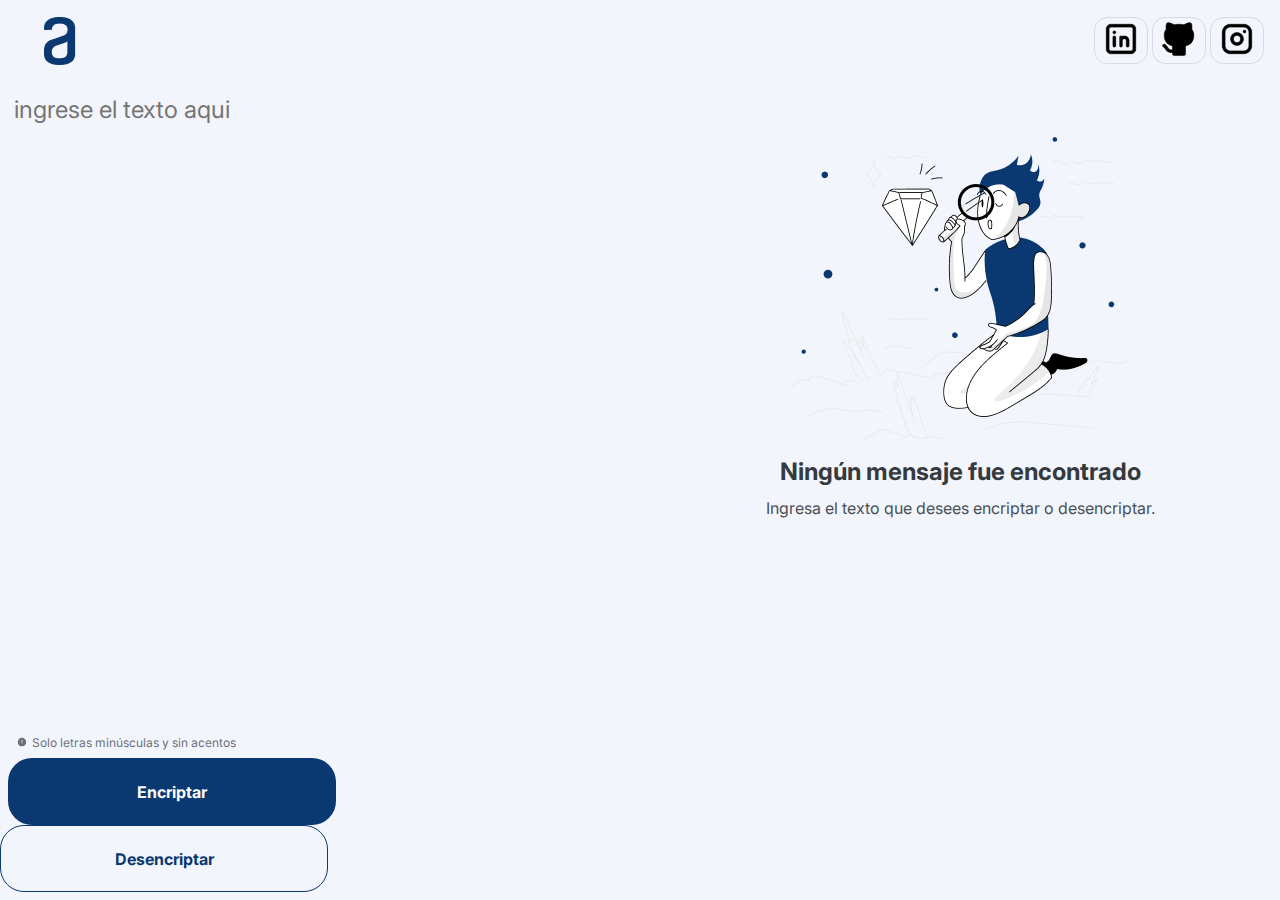
<file: docs/index.html>
<!DOCTYPE html>
<html lang="es">
  <head>
    <meta charset="UTF-8" />
    <meta http-equiv="X-UA-Compatible" content="IE=edge" />
    <meta name="viewport" content="width=device-width, initial-scale=1.0" />
    <link rel="preconnect" href="https://fonts.googleapis.com" />
    <link rel="preconnect" href="https://fonts.gstatic.com" crossorigin />
    <link
      href="https://fonts.googleapis.com/css2?family=Inter&display=swap"
      rel="stylesheet"
    />
    <link rel="stylesheet" href="styles.css" />
    <title>Alura Challenge Encriptador</title>
  </head>
  <body>
    <section class="home">
      <div class="navbar">
        <img src="../Resources/Logo.png" alt="Logo Alura" />
        <div class="social-content">
          <button
            class="social-button"
            onclick="location.href='https://www.linkedin.com/in/alan-g4rcs'"
          >
            <img src="../Resources/linkedin.png" alt="linkedin" />
          </button>
          <button
            class="social-button"
            onclick="location.href='https://github.com/INWHITE5103'"
          >
            <img src="../Resources/github.png" alt="github" />
          </button>
          <button
            class="social-button"
            onclick="location.href='https://www.instagram.com/alan.g4rcs/'"
          >
            <img src="../Resources/instagram.png" alt="instagram" />
          </button>
        </div>
      </div>
      <div class="content">
        <div class="input-content">
          <textarea
            class="input-text"
            id="texto"
            cols="30"
            rows="10"
            placeholder="Ingrese el texto aqui"
          ></textarea>
          <p>
            <svg
              xmlns="http://www.w3.org/2000/svg"
              class="icon icon-tabler icon-tabler-alert-circle-filled"
              width="20"
              height="10"
              viewBox="0 0 24 24"
              stroke-width="2"
              stroke="currentColor"
              fill="none"
              stroke-linecap="round"
              stroke-linejoin="round"
            >
              <path stroke="none" d="M0 0h24v24H0z" fill="none"></path>
              <path
                d="M12 2c5.523 0 10 4.477 10 10a10 10 0 0 1 -19.995 .324l-.005 -.324l.004 -.28c.148 -5.393 4.566 -9.72 9.996 -9.72zm.01 13l-.127 .007a1 1 0 0 0 0 1.986l.117 .007l.127 -.007a1 1 0 0 0 0 -1.986l-.117 -.007zm-.01 -8a1 1 0 0 0 -.993 .883l-.007 .117v4l.007 .117a1 1 0 0 0 1.986 0l.007 -.117v-4l-.007 -.117a1 1 0 0 0 -.993 -.883z"
                stroke-width="0"
                fill="currentColor"
              ></path></svg
            >Solo letras minúsculas y sin acentos
          </p>
          <button class="encrypt-button" id="btnEncriptar">Encriptar</button>
          <button class="decrypt-button" id="btnDesencriptar">
            Desencriptar
          </button>
        </div>
        <div class="output-content">
          <div class="displayed-output" id="displayed-output">
            <img src="../Resources/Munheco.png" alt="Muñeco de alura" />
            <h2>Ningún mensaje fue encontrado</h2>
            <span>Ingresa el texto que desees encriptar o desencriptar.</span>
          </div>
          <div id="hidden-output">
            <textarea
              class="output-text"
              id="textoMensaje"
              readonly
              cols="30"
              rows="10"
            ></textarea>
            <button class="copy-button" id="btnCopiar">Copiar</button>
          </div>
        </div>
      </div>
    </section>
  </body>
  <script src="script.js"></script>
</html>
</file>
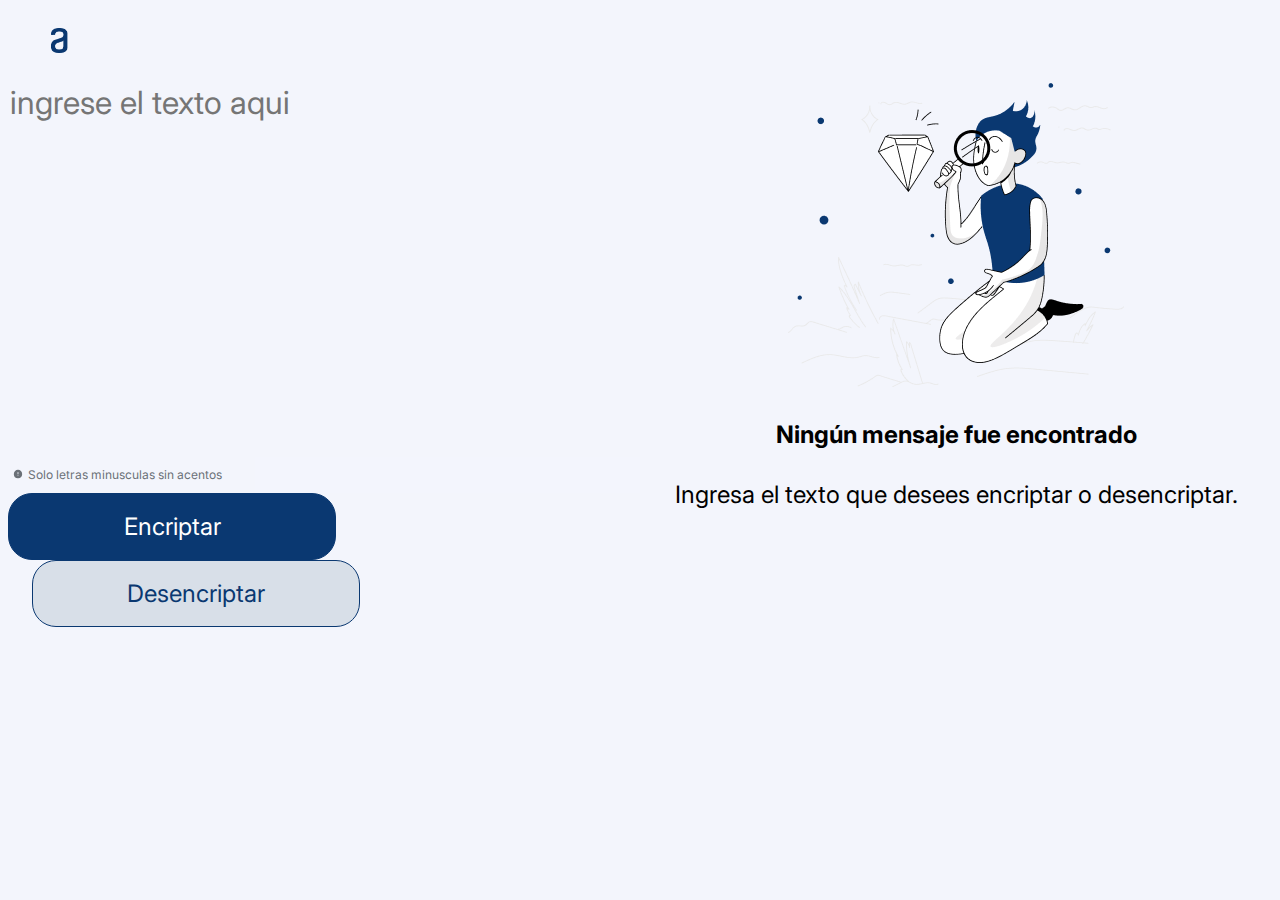
<file: Encriptador/index.html>
<!DOCTYPE html>
<html lang="es">
  <head>
    <meta charset="UTF-8" />
    <meta http-equiv="X-UA-Compatible" content="IE=edge" />
    <meta name="viewport" content="width=device-width, initial-scale=1.0" />
    <link rel="stylesheet" href="styles.css" />
    <link rel="preconnect" href="https://fonts.googleapis.com" />
    <link rel="preconnect" href="https://fonts.gstatic.com" crossorigin />
    <link
      href="https://fonts.googleapis.com/css2?family=Inter:wght@200;400&display=swap"
      rel="stylesheet"
    />
    <title>Challenge Encriptador</title>
  </head>
  <body>
    <header>
      <img class="logo" alt="logo de alura" src="/Imagenes/Logo.png" />
    </header>
    <main>
      <div class="div-principal">
        <section class="caja-principal">
          <textarea
            class="texto-entrada"
            id="texto"
            cols="30"
            rows="10"
            placeholder="Ingrese el texto aqui"
          ></textarea>
  
          <h6 class="informacion">
            <svg
              xmlns="http://www.w3.org/2000/svg"
              class="icon icon-tabler icon-tabler-alert-circle-filled"
              width="20"
              height="10"
              viewBox="0 0 24 24"
              stroke-width="2"
              stroke="currentColor"
              fill="none"
              stroke-linecap="round"
              stroke-linejoin="round"
            >
              <path stroke="none" d="M0 0h24v24H0z" fill="none"></path>
              <path
                d="M12 2c5.523 0 10 4.477 10 10a10 10 0 0 1 -19.995 .324l-.005 -.324l.004 -.28c.148 -5.393 4.566 -9.72 9.996 -9.72zm.01 13l-.127 .007a1 1 0 0 0 0 1.986l.117 .007l.127 -.007a1 1 0 0 0 0 -1.986l-.117 -.007zm-.01 -8a1 1 0 0 0 -.993 .883l-.007 .117v4l.007 .117a1 1 0 0 0 1.986 0l.007 -.117v-4l-.007 -.117a1 1 0 0 0 -.993 -.883z"
                stroke-width="0"
                fill="currentColor"
              ></path></svg
            >Solo letras minusculas sin acentos
          </h6>
          <button class="BotonEncriptar" id="btnEncriptar">Encriptar</button>
          <button class="BotonDesencriptar" id="btnDesencriptar">
            Desencriptar
          </button>
        </section>
  
        <section class="caja-respuesta">
          <div class="cajas-muros" id="muro-oculto">
            <textarea
              class="texto-mensaje"
              id="textoMensaje"
              cols="30"
              rows="10"
            ></textarea>
            <button class="BotonCopiar" id="btnCopiar">Copiar</button>
          </div>
          <div class="cajas-muros" id="muro-revelado">
            <img alt="Dibujo del muñeco Alura" src="/Imagenes/Muñeco.png" />
            <h2>Ningún mensaje fue encontrado</h2>
            <p>Ingresa el texto que desees encriptar o desencriptar.</p>
          </div>
        </section>
      </div>
    </main>
  </body>
  <script src="script.js"></script>
</html>
</file>
<file: docs/styles.css>
* {
  font-family: "Inter";
}

.input-content,
.output-content {
  height: 50vh;
  width: 100vw;
}

body {
  margin: 0px;
  padding: 0px;
  /* overflow: hidden; */
}

.home {
  width: 100%;
  height: 100vh;
  background-color: #f3f5fc;
  background-size: cover;
  background-position: center;
}

.navbar {
  width: 100%;
  display: flex;
  height: 9vh;
  align-items: center;
  justify-content: space-between;
}

.social-content {
  margin-right: 1em;
}

.social-button {
  border: 1px #d7dae4 solid;
  background-color: transparent;
  border-radius: 1em;
}

.social-button:hover {
  border: 1px #aab2d5 solid;
}

.social-button img {
  width: 40px;
  height: 40px;
}

.content {
  display: flex;
}

.input-content p {
  margin: 8px 1em;
  font-size: 12px;
  opacity: 0.8;
  color: #495057;
}

.input-text,
.output-text {
  /* Position */
  margin: 0.5em 0.5em 0px;
  box-sizing: border-box;
  width: 47vw;
  height: 70vh;

  /* Style */
  resize: none;
  text-transform: lowercase;
  font-size: 24px;
  border: none;
  outline: none;
}

.input-text {
  color: #0a3871;
  background-color: #f3f5fc;
  text-align: justify;
}

.encrypt-button {
  /* Button */
  width: 328px;
  height: 67px;
  border: none;
  margin-left: 0.5em;
  background-color: #0a3871;
  border-radius: 24px;
  /* Text */
  font-size: 16px;
  font-weight: bold;
  color: #ffffff;
}

.decrypt-button {
  /* Button */
  width: 328px;
  height: 67px;
  margin: 0px;
  margin-right: 0.5em;
  display: inline-block;
  border: 1px solid #0a3871;
  background-color: #f3f5fc;
  border-radius: 24px;
  /* Text */
  font-size: 16px;
  font-weight: bold;
  color: #0a3871;
}

.displayed-output {
  margin: 3.5em 0.5em 0px;
  text-align: center;
}

.displayed-output h2 {
  margin: 0.5em;
  font-size: 24px;
  font-weight: bold;
  color: #343a40;
}

.displayed-output span {
  font-size: 16px;
  color: #495057;
}

.output-text {
  color: #495057;
  background-color: #ffffff;
  border-radius: 0.5em;
  text-align: justify;
}

.copy-button {
  /* Button */
  display: block;
  width: 328px;
  height: 67px;
  margin: 28px auto;
  border: 1px solid #0a3871;
  background-color: #f3f5fc;
  border-radius: 24px;
  /* Text */
  font-size: 16px;
  font-weight: bold;
  color: #0a3871;
}

.encrypt-button:hover,
.decrypt-button:hover,
.copy-button:hover {
  font-size: 1.5em;
  transition: 300ms;
}
</file>
<file: Encriptador/styles.css>
/* General */
* {
  font-family: "Inter";
  font-weight: 400;
  font-size: 24px;
  line-height: 36px;
  background-color: #f3f5fc;
}

.logo {
  padding: 10px;
  margin: 10px;
  width: 5%;
}

.div-principal {
  display: flex;
}

/* CSS caja-principal */

.caja-principal {
  width: 50%;
}

.texto-entrada {
  width: 100%;
  resize: none;
  color: #0a3871;
  text-transform: lowercase;
  font-size: 32px;
  border: none;
  outline: none;
}

.informacion {
  font-style: normal;
  font-size: 12px;
  color: #495057;
  opacity: 0.8;
  margin: 0px;
}

.BotonEncriptar {
  border: 1px solid #0a3871;
  background-color: #0a3871;
  border-radius: 24px;
  height: 67px;
  width: 328px;
  color: white;
  cursor: pointer;
}

.BotonDesencriptar {
  border: 1px solid #0a3871;
  background: #d8dfe8;
  border-radius: 24px;
  height: 67px;
  width: 328px;
  margin-left: 24px;
  color: #0a3871;
  cursor: pointer;
}

/* CSS caja-respuesta */
.caja-respuesta {
  resize: none;
  width: 50%;
}

.texto-mensaje {
  width: 100%;
  height: 100%;
  border: none;
  outline: none;
  resize: none;
  color: #495057;
  background-color: #ffffff;
  box-shadow: 0px 24px 32px -8px rgba(0, 0, 0, 0.08);
  border-radius: 24px;
}

.BotonCopiar {
  border: 1px solid #0a3871;
  border-radius: 24px;
  height: 67px;
  width: 336px;
  color: #0a3871;
  cursor: pointer;
}

.cajas-muros {
  text-align: center;
  height: 83%;
}

.cajas-muros h2 {
  font-weight: bold;
}

.cajas-muros img {
  display: inline-block;
}
</file>
